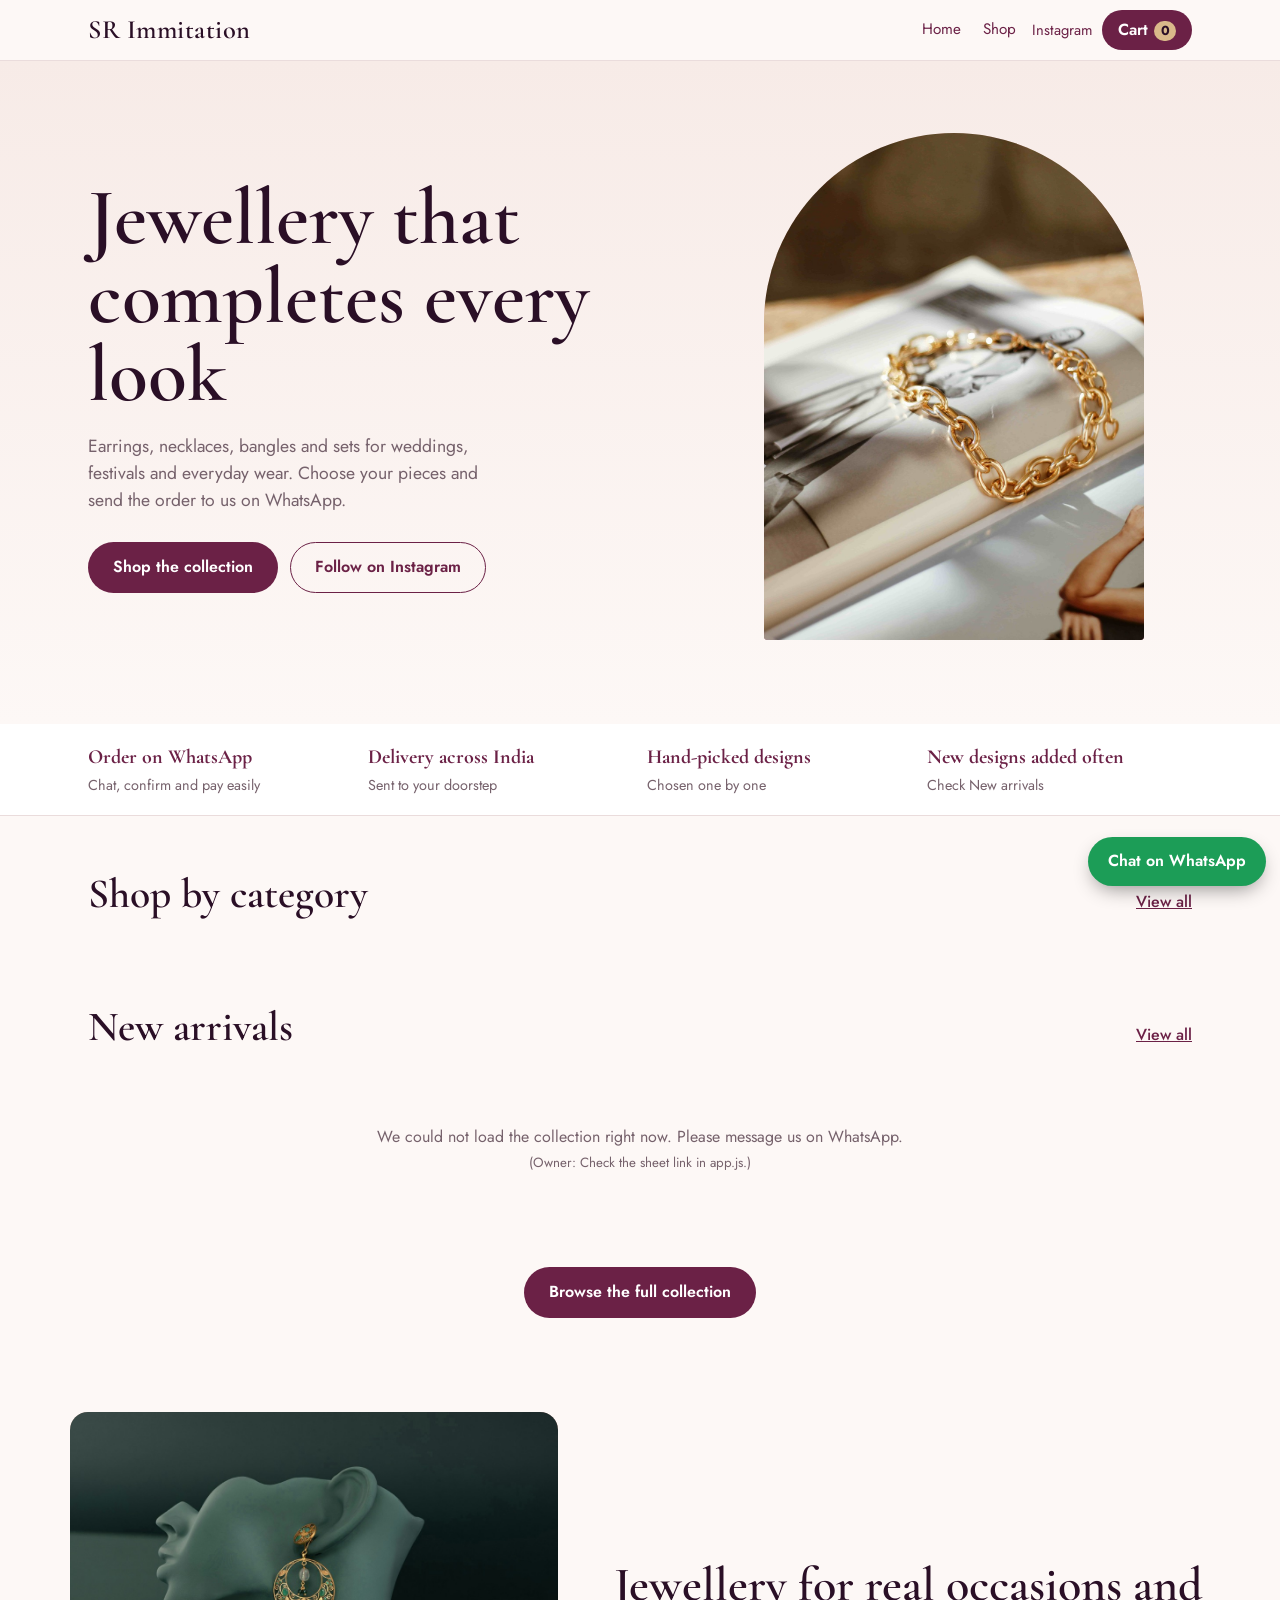
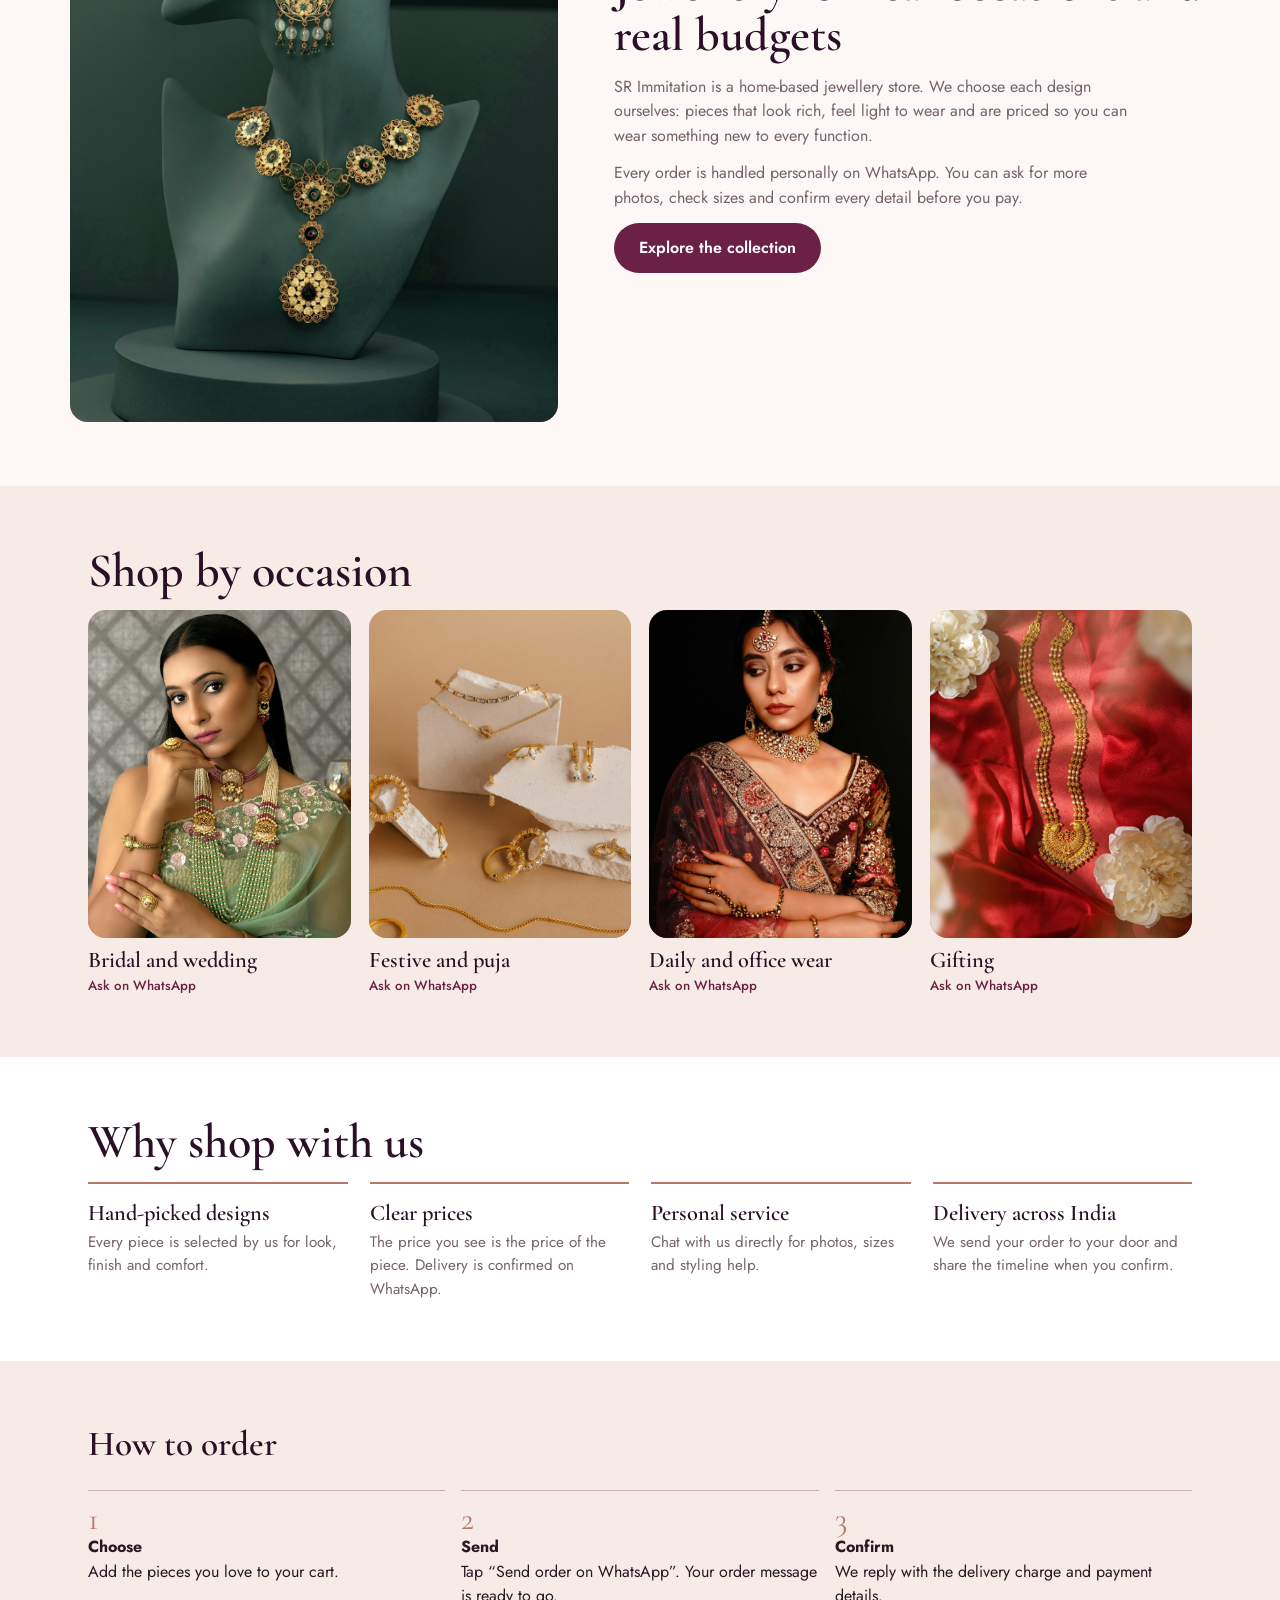
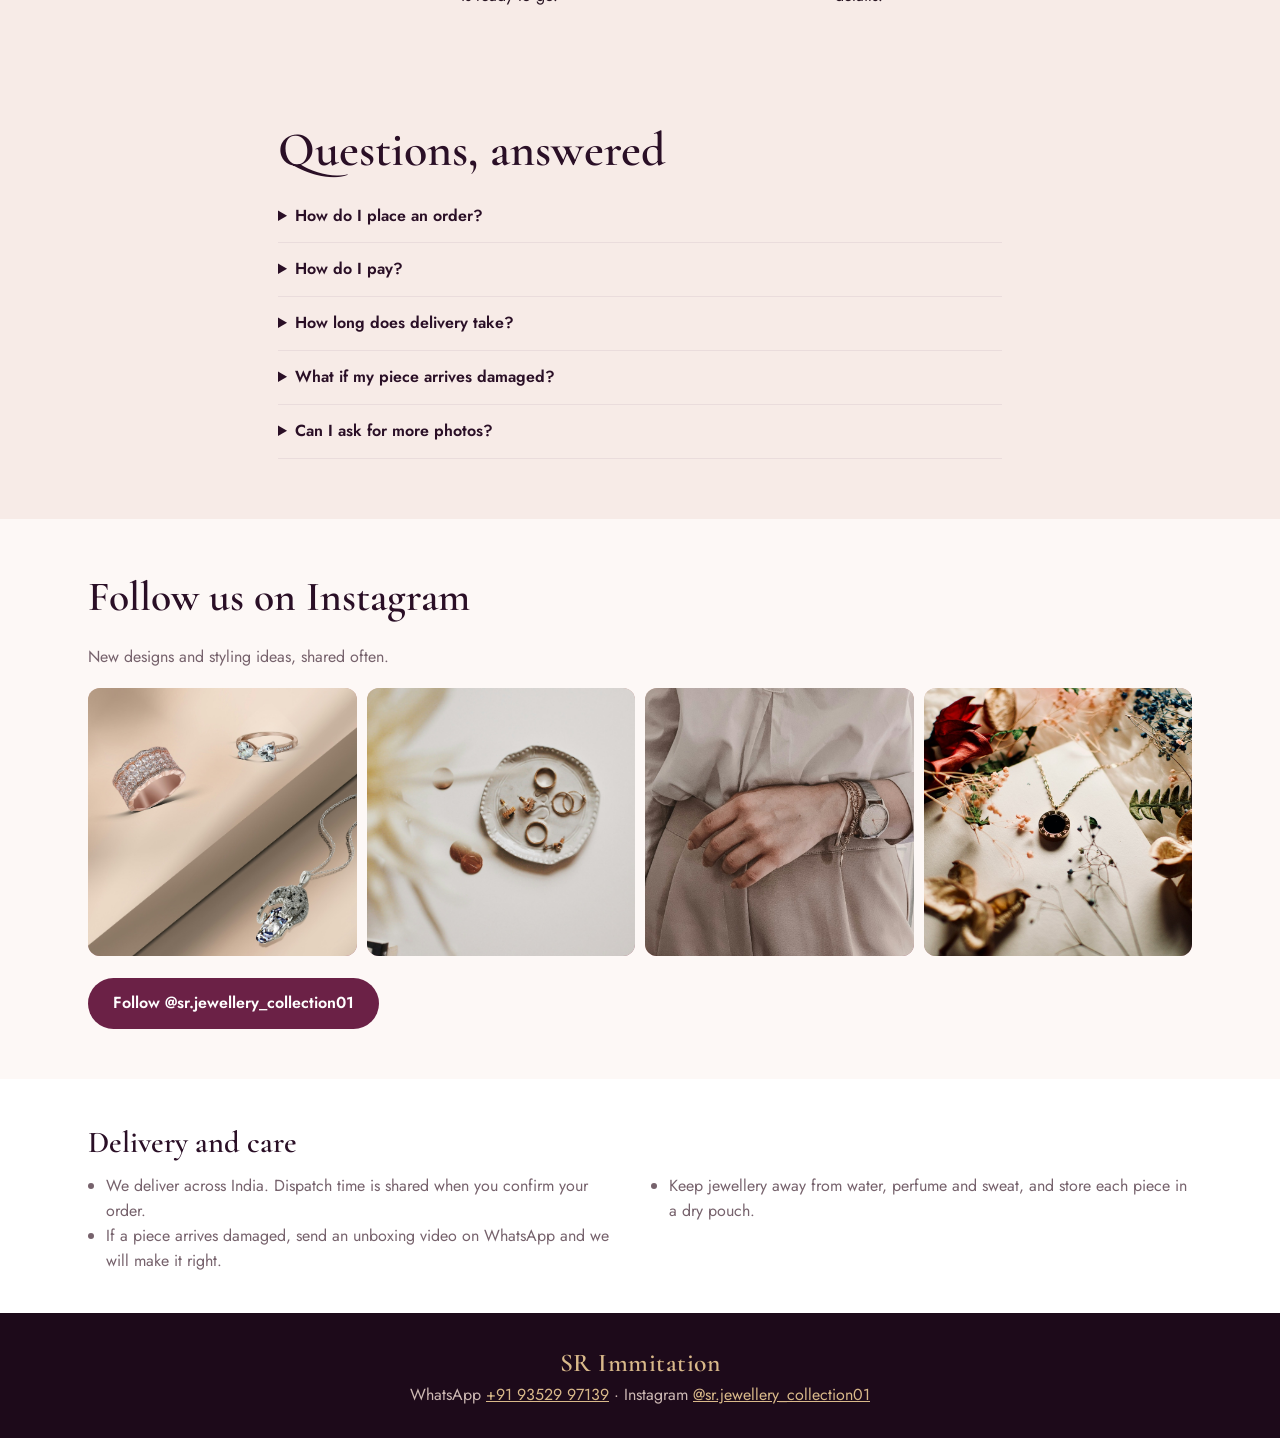
<file: index.html>
<!DOCTYPE html>
<html lang="en">
<head>
<meta charset="utf-8">
<meta name="viewport" content="width=device-width,initial-scale=1">
<title>SR Immitation | Imitation Jewellery</title>
<meta name="description" content="SR Immitation: earrings, necklaces, bangles and sets. Pick your pieces and order on WhatsApp.">
<link rel="icon" href="favicon.svg" type="image/svg+xml">
<link rel="icon" href="favicon.png" sizes="32x32" type="image/png">
<link rel="apple-touch-icon" href="apple-touch-icon.png">
<meta name="theme-color" content="#2a0f26">
<link rel="preconnect" href="https://fonts.googleapis.com">
<link href="https://fonts.googleapis.com/css2?family=Cormorant+Garamond:ital,wght@0,500;0,600;1,500&family=Jost:wght@400;500;600&display=swap" rel="stylesheet">
<link rel="stylesheet" href="style.css">
</head>
<body>
<header><div class="wrap">
  <a class="brand" href="index.html">SR Immitation</a>
  <div class="nav"><a class="nl" href="index.html">Home</a><a class="nl" href="shop.html">Shop</a><a class="ig" id="igTop" target="_blank" rel="noopener">Instagram</a>
  <button class="cartbtn" id="openCart" aria-label="Open cart">Cart<b id="count">0</b></button></div>
</div></header>
<section class="hero"><div class="wrap hero-in">
  <div><h1>Jewellery that completes every look</h1>
  <p>Earrings, necklaces, bangles and sets for weddings, festivals and everyday wear. Choose your pieces and send the order to us on WhatsApp.</p>
  <div class="row"><a class="btn gold" href="shop.html">Shop the collection</a><a class="btn ghost" id="igHero" target="_blank" rel="noopener">Follow on Instagram</a></div></div>
  <figure class="im top" style="--r:3/4"><img src="images/hero.jpg" alt="SR Immitation jewellery" loading="lazy" onerror="this.remove()"></figure>
</div></section>
<section class="strip"><div class="wrap">
  <div><b>Order on WhatsApp</b><span>Chat, confirm and pay easily</span></div>
  <div><b>Delivery across India</b><span>Sent to your doorstep</span></div>
  <div><b>Hand-picked designs</b><span>Chosen one by one</span></div>
  <div><b>New designs added often</b><span>Check New arrivals</span></div>
</div></section>
<section class="wrap block"><div class="bh"><h2>Shop by category</h2><a class="more" href="shop.html">View all</a></div>
<div class="tiles" id="cats"></div></section>
<section class="wrap block"><div class="bh"><h2>New arrivals</h2><a class="more" href="shop.html">View all</a></div>
<div class="grid" id="grid" data-limit="8"><p class="msg">Loading the collection…</p></div>
<div style="text-align:center;padding-bottom:30px"><a class="btn dark" href="shop.html">Browse the full collection</a></div></section>
<section class="wrap story"><figure class="im " style="--r:4/5"><img src="images/story.jpg" alt="Jewellery being styled" loading="lazy" onerror="this.remove()"></figure>
<div><h2>Jewellery for real occasions and real budgets</h2>
<p>SR Immitation is a home-based jewellery store. We choose each design ourselves: pieces that look rich, feel light to wear and are priced so you can wear something new to every function.</p>
<p>Every order is handled personally on WhatsApp. You can ask for more photos, check sizes and confirm every detail before you pay.</p>
<a class="btn gold" href="shop.html">Explore the collection</a></div></section>
<section class="sec"><div class="wrap"><h2>Shop by occasion</h2><div class="occ"><a data-wa="bridal jewellery"><figure class="im "><img src="images/occasion-bridal.jpg" alt="Bridal and wedding" loading="lazy" onerror="this.remove()"></figure><h3>Bridal and wedding</h3><small>Ask on WhatsApp</small></a><a data-wa="festive jewellery"><figure class="im "><img src="images/occasion-festive.jpg" alt="Festive and puja" loading="lazy" onerror="this.remove()"></figure><h3>Festive and puja</h3><small>Ask on WhatsApp</small></a><a data-wa="daily wear jewellery"><figure class="im "><img src="images/occasion-daily.jpg" alt="Daily and office wear" loading="lazy" onerror="this.remove()"></figure><h3>Daily and office wear</h3><small>Ask on WhatsApp</small></a><a data-wa="a gift"><figure class="im "><img src="images/occasion-gifting.jpg" alt="Gifting" loading="lazy" onerror="this.remove()"></figure><h3>Gifting</h3><small>Ask on WhatsApp</small></a></div></div></section>
<section class="sec white"><div class="wrap"><h2>Why shop with us</h2><div class="why">
<div><h3>Hand-picked designs</h3><p>Every piece is selected by us for look, finish and comfort.</p></div>
<div><h3>Clear prices</h3><p>The price you see is the price of the piece. Delivery is confirmed on WhatsApp.</p></div>
<div><h3>Personal service</h3><p>Chat with us directly for photos, sizes and styling help.</p></div>
<div><h3>Delivery across India</h3><p>We send your order to your door and share the timeline when you confirm.</p></div>
</div></div></section>
<section class="steps"><div class="wrap">
  <h2>How to order</h2>
  <ol>
    <li><strong>Choose</strong><br>Add the pieces you love to your cart.</li>
    <li><strong>Send</strong><br>Tap “Send order on WhatsApp”. Your order message is ready to go.</li>
    <li><strong>Confirm</strong><br>We reply with the delivery charge and payment details.</li>
  </ol>
</div></section>
<section class="sec"><div class="wrap faq"><h2>Questions, answered</h2>
<details><summary>How do I place an order?</summary><p>Add pieces to your cart and tap “Send order on WhatsApp”. Your order message opens ready to send. We reply to confirm.</p></details>
<details><summary>How do I pay?</summary><p>Payment options are shared on WhatsApp when we confirm your order.</p></details>
<details><summary>How long does delivery take?</summary><p>It depends on your city. We share the dispatch and delivery time when you confirm your order.</p></details>
<details><summary>What if my piece arrives damaged?</summary><p>Send an unboxing video on WhatsApp and we will help you.</p></details>
<details><summary>Can I ask for more photos?</summary><p>Yes. Message us on WhatsApp and we will send more photos or a short video of the piece.</p></details>
</div></section>
<section class="wrap block" style="padding-bottom:50px"><div class="bh"><h2>Follow us on Instagram</h2></div><p style="color:var(--mut)">New designs and styling ideas, shared often.</p><div class="igg"><a class="igl" target="_blank" rel="noopener" aria-label="Instagram photo 1"><figure class="im " style="--r:1/1"><img src="images/insta-1.jpg" alt="Instagram photo" loading="lazy" onerror="this.remove()"></figure></a><a class="igl" target="_blank" rel="noopener" aria-label="Instagram photo 2"><figure class="im " style="--r:1/1"><img src="images/insta-2.jpg" alt="Instagram photo" loading="lazy" onerror="this.remove()"></figure></a><a class="igl" target="_blank" rel="noopener" aria-label="Instagram photo 3"><figure class="im " style="--r:1/1"><img src="images/insta-3.jpg" alt="Instagram photo" loading="lazy" onerror="this.remove()"></figure></a><a class="igl" target="_blank" rel="noopener" aria-label="Instagram photo 4"><figure class="im " style="--r:1/1"><img src="images/insta-4.jpg" alt="Instagram photo" loading="lazy" onerror="this.remove()"></figure></a></div><a class="btn dark" id="igBand" target="_blank" rel="noopener">Follow @sr.jewellery_collection01</a></section>
<section class="care"><div class="wrap">
  <h2>Delivery and care</h2>
  <ul>
    <li>We deliver across India. Dispatch time is shared when you confirm your order.</li>
    <li>If a piece arrives damaged, send an unboxing video on WhatsApp and we will make it right.</li>
    <li>Keep jewellery away from water, perfume and sweat, and store each piece in a dry pouch.</li>
  </ul>
</div></section>
<footer>
  <span class="brand">SR Immitation</span>
  <p>WhatsApp <a id="waFoot" target="_blank" rel="noopener"></a> · Instagram <a id="igFoot" target="_blank" rel="noopener"></a></p>
</footer>

<a class="wafab" id="waFab" target="_blank" rel="noopener">Chat on WhatsApp</a>
<div class="toast" id="toast" role="status"></div>

<dialog id="detail"><button class="close" aria-label="Close" onclick="this.closest('dialog').close()">×</button><div class="d-in" id="dIn"></div></dialog>
<dialog id="drawer">
  <button class="close" id="closeCart" aria-label="Close cart">×</button>
  <h2>Your cart</h2>
  <div id="lines"></div>
  <div id="checkout">
    <div class="total"><span>Total</span><span id="total">₹0</span></div>
    <input id="cName" placeholder="Your name" autocomplete="name">
    <textarea id="cAddr" rows="3" placeholder="Delivery address with pincode" autocomplete="street-address"></textarea>
    <button class="btn send" id="send">Send order on WhatsApp</button>
  </div>
</dialog>

<script src="app.js"></script>
</body>
</html>
</file>
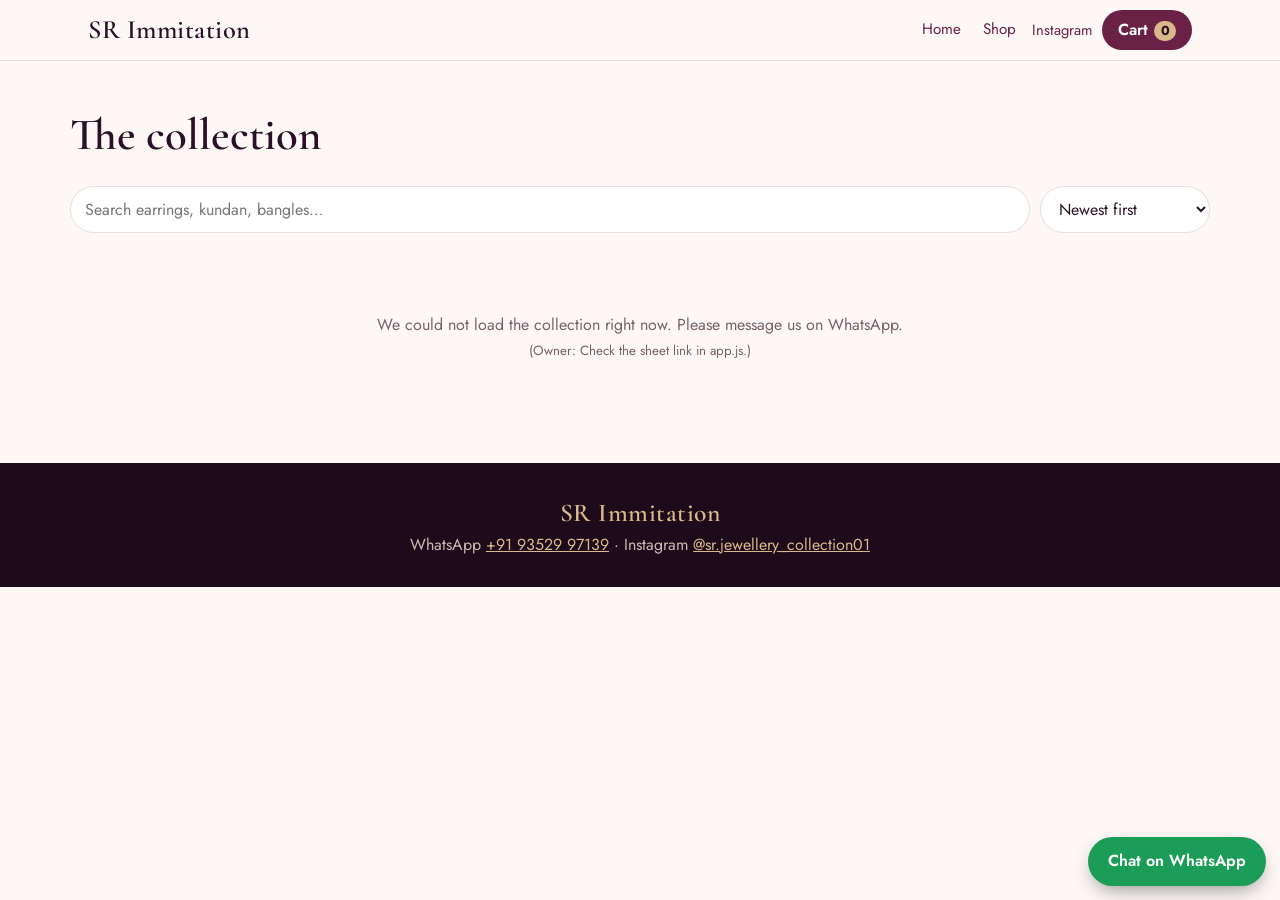
<file: shop.html>
<!DOCTYPE html>
<html lang="en">
<head>
<meta charset="utf-8">
<meta name="viewport" content="width=device-width,initial-scale=1">
<title>Shop | SR Immitation</title>
<meta name="description" content="SR Immitation: earrings, necklaces, bangles and sets. Pick your pieces and order on WhatsApp.">
<link rel="icon" href="favicon.svg" type="image/svg+xml">
<link rel="icon" href="favicon.png" sizes="32x32" type="image/png">
<link rel="apple-touch-icon" href="apple-touch-icon.png">
<meta name="theme-color" content="#2a0f26">
<link rel="preconnect" href="https://fonts.googleapis.com">
<link href="https://fonts.googleapis.com/css2?family=Cormorant+Garamond:ital,wght@0,500;0,600;1,500&family=Jost:wght@400;500;600&display=swap" rel="stylesheet">
<link rel="stylesheet" href="style.css">
</head>
<body>
<header><div class="wrap">
  <a class="brand" href="index.html">SR Immitation</a>
  <div class="nav"><a class="nl" href="index.html">Home</a><a class="nl" href="shop.html">Shop</a><a class="ig" id="igTop" target="_blank" rel="noopener">Instagram</a>
  <button class="cartbtn" id="openCart" aria-label="Open cart">Cart<b id="count">0</b></button></div>
</div></header>
<main class="wrap shop" id="shop">
  <h2>The collection</h2>
  <div class="tools">
    <input id="q" type="search" placeholder="Search earrings, kundan, bangles…" aria-label="Search products">
    <select id="sort" aria-label="Sort products"><option value="new">Newest first</option><option value="lo">Price: low to high</option><option value="hi">Price: high to low</option></select>
  </div>
  <div class="chips" id="chips" role="group" aria-label="Filter by category"></div>
  <div class="grid" id="grid"><p class="msg">Loading the collection…</p></div>
</main>
<footer>
  <span class="brand">SR Immitation</span>
  <p>WhatsApp <a id="waFoot" target="_blank" rel="noopener"></a> · Instagram <a id="igFoot" target="_blank" rel="noopener"></a></p>
</footer>

<a class="wafab" id="waFab" target="_blank" rel="noopener">Chat on WhatsApp</a>
<div class="toast" id="toast" role="status"></div>

<dialog id="detail"><button class="close" aria-label="Close" onclick="this.closest('dialog').close()">×</button><div class="d-in" id="dIn"></div></dialog>
<dialog id="drawer">
  <button class="close" id="closeCart" aria-label="Close cart">×</button>
  <h2>Your cart</h2>
  <div id="lines"></div>
  <div id="checkout">
    <div class="total"><span>Total</span><span id="total">₹0</span></div>
    <input id="cName" placeholder="Your name" autocomplete="name">
    <textarea id="cAddr" rows="3" placeholder="Delivery address with pincode" autocomplete="street-address"></textarea>
    <button class="btn send" id="send">Send order on WhatsApp</button>
  </div>
</dialog>

<script src="app.js"></script>
</body>
</html>
</file>
<file: style.css>
:root{--plum:#2a0f26;--wine:#6b2146;--rose:#b9776a;--gold:#d9b98a;--gold2:#8c6a3a;--pearl:#fdf8f6;--blush:#f7ebe7;--card:#fff;--ink:#2a1624;--mut:#76626c;--line:#eadcdc;--wa:#1c9d57}
*{box-sizing:border-box;margin:0}
html{scroll-behavior:smooth}
body{font:16px/1.55 Jost,system-ui,sans-serif;background:var(--pearl);color:var(--ink);padding-bottom:env(safe-area-inset-bottom,0)}
h1,h2,h3,.brand{font-family:"Cormorant Garamond",Georgia,serif;font-weight:600}
a{color:inherit}
:focus-visible{outline:3px solid var(--rose);outline-offset:2px}
.wrap{max-width:1140px;margin:0 auto;padding:0 18px}
header{position:sticky;top:0;z-index:20;background:rgba(253,248,246,.92);backdrop-filter:blur(8px);color:var(--plum);border-bottom:1px solid var(--line);padding-top:env(safe-area-inset-top,0)}
header .wrap{display:flex;align-items:center;justify-content:space-between;height:60px}
.brand{font-size:1.65rem;letter-spacing:.02em;text-decoration:none}
.nav{display:flex;gap:10px;align-items:center}
.nav a.ig{font-size:.92rem;text-decoration:none;color:var(--wine)}
.cartbtn{background:var(--wine);color:#fff;border:0;border-radius:999px;padding:8px 16px;font:inherit;font-weight:600;cursor:pointer}
.cartbtn b{display:inline-block;min-width:22px;margin-left:6px;background:var(--gold);color:var(--plum);border-radius:999px;font-size:.82rem;padding:0 6px}
.hero{background:linear-gradient(180deg,var(--blush),var(--pearl));color:var(--ink);overflow:hidden}
.hero-in{display:grid;gap:28px;padding:56px 18px 64px;align-items:center}
@media(min-width:820px){.hero-in{grid-template-columns:1.2fr .8fr;padding:84px 18px 92px}}
.hero h1{font-size:clamp(2.8rem,10vw,5rem);line-height:.98;color:var(--plum)}
.hero p{margin:18px 0 28px;max-width:38ch;font-size:1.1rem;color:var(--mut)}
.row{display:flex;gap:12px;flex-wrap:wrap}
.btn{display:inline-block;border-radius:999px;padding:12px 24px;font:inherit;font-weight:600;text-decoration:none;border:1px solid transparent;cursor:pointer}
.btn.gold{background:var(--wine);color:#fff}
.btn.ghost{border-color:var(--wine);color:var(--wine)}
.arch{display:none;justify-self:center;width:min(300px,100%);aspect-ratio:3/4;border:1px solid rgba(217,185,138,.55);border-radius:999px 999px 14px 14px;padding:10px}
.arch div{height:100%;border-radius:999px 999px 8px 8px;background:linear-gradient(170deg,rgba(185,119,106,.28),rgba(91,26,63,.2));display:grid;place-items:center}
@media(min-width:820px){.arch{display:block}}
.shop{padding:34px 0 8px}
.shop h2{font-size:clamp(2rem,6vw,2.8rem);color:var(--plum)}
.tools{display:flex;flex-wrap:wrap;gap:10px;margin:16px 0 8px}
.tools input,.tools select{font:inherit;padding:10px 14px;border:1px solid var(--line);border-radius:999px;background:var(--card);color:var(--ink)}
.tools input{flex:1 1 200px}
.chips{display:flex;gap:8px;overflow-x:auto;padding:8px 0 14px;scrollbar-width:none}
.chip{flex:none;border:1px solid var(--line);background:var(--card);color:var(--ink);border-radius:999px;padding:8px 18px;font:inherit;cursor:pointer}
.chip[aria-pressed=true]{background:var(--wine);color:#fff;border-color:var(--wine)}
.grid{display:grid;grid-template-columns:repeat(2,1fr);gap:14px;padding:6px 0 48px}
@media(min-width:760px){.grid{grid-template-columns:repeat(3,1fr);gap:22px}}
@media(min-width:1020px){.grid{grid-template-columns:repeat(4,1fr)}}
.card{display:flex;flex-direction:column;background:var(--card);border-radius:14px;overflow:hidden;box-shadow:0 1px 0 var(--line),0 10px 24px -18px rgba(42,15,38,.5)}
.ph{position:relative;aspect-ratio:4/5;background:linear-gradient(160deg,#ead9cf,#c99a8e 55%,#7a2552);cursor:zoom-in;display:grid;place-items:center;overflow:hidden}
.ph img{position:absolute;inset:0;width:100%;height:100%;object-fit:cover}
.tag{position:absolute;top:10px;left:10px;font-size:.78rem;font-weight:600;padding:3px 11px;border-radius:999px;background:var(--gold);color:var(--plum)}
.tag.out{background:var(--plum);color:#fff}
.info{padding:12px 14px 14px;display:flex;flex-direction:column;gap:2px;flex:1}
.info h3{font-size:1.3rem;line-height:1.1;color:var(--plum)}
.info small{color:var(--mut);font-size:.84rem}
.price{font-weight:600;color:var(--wine);margin-top:4px;font-size:1.05rem}
.acts{display:flex;gap:8px;margin-top:auto;padding-top:12px}
.acts button{flex:1;border-radius:999px;padding:9px 4px;font:inherit;font-size:.9rem;font-weight:600;cursor:pointer}
.add{background:var(--wine);color:#fff;border:1px solid var(--wine)}
.ord{background:none;color:var(--wa);border:1px solid var(--wa)}
.acts button:disabled{opacity:.4;cursor:not-allowed}
.msg{grid-column:1/-1;text-align:center;color:var(--mut);padding:44px 0}
.steps{background:var(--blush);color:var(--ink);padding:56px 0}
.steps h2{color:var(--plum);font-size:2.2rem;margin-bottom:18px}
.steps ol{display:grid;gap:16px;padding:0;list-style:none;counter-reset:s}
@media(min-width:760px){.steps ol{grid-template-columns:repeat(3,1fr)}}
.steps li{counter-increment:s;border-top:1px solid rgba(107,33,70,.3);padding-top:12px}
.steps li::before{content:counter(s);font-family:"Cormorant Garamond",serif;font-size:2rem;color:var(--rose);display:block;line-height:1}
.care{padding:40px 0;background:var(--card)}
.care h2{font-size:1.9rem;color:var(--plum);margin-bottom:8px}
.care ul{padding-left:18px;color:var(--mut)}
footer{background:#1d0a1a;color:#cdb9b4;padding:30px 18px;text-align:center}
footer .brand{font-size:1.6rem;color:var(--gold);display:block}
footer a{color:var(--gold)}
.wafab{position:fixed;right:14px;bottom:calc(14px + env(safe-area-inset-bottom,0px));z-index:15;background:var(--wa);color:#fff;border-radius:999px;padding:12px 20px;font-weight:600;text-decoration:none;box-shadow:0 8px 20px -6px rgba(0,0,0,.45)}
dialog{border:0;border-radius:16px;padding:0;background:var(--card);color:var(--ink)}
dialog::backdrop{background:rgba(26,8,23,.66)}
.close{position:absolute;top:8px;right:12px;background:none;border:0;font-size:1.9rem;line-height:1;cursor:pointer;color:var(--ink);z-index:2}
#detail{width:min(860px,94vw);max-height:92vh;overflow:auto}
.d-in{display:grid}
@media(min-width:720px){.d-in{grid-template-columns:1fr 1fr}}
.d-in .ph{aspect-ratio:1;cursor:default;border-radius:0}
.d-txt{padding:26px 22px;display:flex;flex-direction:column;gap:8px}
.d-txt h3{font-size:2rem;line-height:1.05;color:var(--plum)}
#drawer{margin:0 0 0 auto;height:100%;max-height:100%;width:min(430px,100vw);max-width:100vw;border-radius:0;padding:22px 18px;overflow:auto}
#drawer h2{font-size:1.9rem;color:var(--plum)}
.li{display:flex;justify-content:space-between;align-items:center;gap:10px;padding:12px 0;border-bottom:1px solid var(--line)}
.qty{display:flex;align-items:center;gap:10px}
.qty button{width:30px;height:30px;border-radius:50%;border:1px solid var(--line);background:none;cursor:pointer;color:var(--ink)}
#drawer input,#drawer textarea{width:100%;margin-top:10px;padding:11px 12px;border:1px solid var(--line);border-radius:10px;font:inherit;background:var(--pearl);color:var(--ink)}
.total{display:flex;justify-content:space-between;font-weight:600;font-size:1.15rem;padding:16px 0 2px}
.send{width:100%;background:var(--wa);color:#fff;margin-top:12px;padding:14px}
.toast{position:fixed;left:50%;bottom:84px;transform:translateX(-50%);background:var(--plum);color:var(--gold);padding:10px 20px;border-radius:999px;font-weight:500;z-index:50;opacity:0;pointer-events:none;transition:opacity .25s}
.toast.on{opacity:1}
@media(prefers-reduced-motion:reduce){html{scroll-behavior:auto}.toast{transition:none}}

.nav .nl{font-size:.95rem;text-decoration:none;color:var(--wine);padding:4px 6px}
@media(max-width:600px){.nav .ig{display:none}}
.block{padding-top:46px}
.bh{display:flex;justify-content:space-between;align-items:baseline;margin-bottom:16px}
.bh h2{font-size:clamp(1.9rem,5.5vw,2.6rem);color:var(--plum)}
.more{color:var(--wine);font-weight:500}
.tiles{display:grid;grid-template-columns:repeat(2,1fr);gap:14px;margin-bottom:6px}
@media(min-width:760px){.tiles{grid-template-columns:repeat(4,1fr)}}
.tile{display:flex;flex-direction:column;justify-content:flex-end;min-height:150px;padding:16px;border-radius:14px;text-decoration:none;color:#fff;background:linear-gradient(160deg,var(--wine),var(--plum))}
.tile:nth-child(3n+2){background:linear-gradient(160deg,#9a5a52,#5b1a3f)}
.tile:nth-child(3n){background:linear-gradient(160deg,#7a2552,#2a0f26)}
.tile span{font-family:"Cormorant Garamond",serif;font-size:1.6rem;font-weight:600;color:var(--gold)}
.tile small{opacity:.8}
.btn.dark{background:var(--wine);color:#fff}
.igband{background:linear-gradient(120deg,var(--wine),var(--plum));color:#f4e6e1;text-align:center;padding:52px 0}
.igband h2{font-size:2.2rem;color:var(--gold)}
.igband p{margin:8px 0 20px}
.shop{padding-top:40px}

.hero-in{padding:44px 18px 56px}
@media(min-width:820px){.hero-in{grid-template-columns:1.1fr .9fr;padding:72px 18px 84px;gap:48px}}
.im{position:relative;overflow:hidden;border-radius:18px;margin:0;aspect-ratio:var(--r,4/5);background:radial-gradient(circle at 30% 20%,#f6e4dc,#d9a99c 55%,#a8667a)}
.im::before{content:"\25C6";position:absolute;inset:0;display:grid;place-items:center;font-size:2.4rem;color:rgba(255,255,255,.55)}
.im img{position:absolute;inset:0;width:100%;height:100%;object-fit:cover}
.im.top{border-radius:999px 999px 18px 18px}
.strip{background:var(--card);border-bottom:1px solid var(--line)}
.strip .wrap{display:grid;grid-template-columns:repeat(2,1fr);gap:14px;padding:18px}
@media(min-width:760px){.strip .wrap{grid-template-columns:repeat(4,1fr)}}
.strip b{display:block;color:var(--wine);font-family:"Cormorant Garamond",serif;font-size:1.25rem}
.strip span{color:var(--mut);font-size:.9rem}
.tile{position:relative;overflow:hidden}
.tile img{position:absolute;inset:0;width:100%;height:100%;object-fit:cover}
.tile::after{content:"";position:absolute;inset:0;background:linear-gradient(transparent 35%,rgba(42,15,38,.75))}
.tile span,.tile small{position:relative;z-index:2}
.story{display:grid;gap:30px;align-items:center;padding:64px 0}
@media(min-width:820px){.story{grid-template-columns:.9fr 1.1fr;gap:56px}}
.story h2,.sec h2{font-size:clamp(2rem,6vw,3rem);line-height:1.05;color:var(--plum);margin-bottom:14px}
.story p{color:var(--mut);margin-bottom:12px;max-width:52ch}
.sec{padding:60px 0;background:var(--blush)}
.sec.white{background:var(--card)}
.occ{display:grid;gap:18px;grid-template-columns:repeat(2,1fr)}
@media(min-width:900px){.occ{grid-template-columns:repeat(4,1fr)}}
.occ a{text-decoration:none;color:var(--ink)}
.occ .im{--r:4/5;margin-bottom:10px}
.occ h3{font-size:1.4rem;color:var(--plum);line-height:1.1}
.occ small{color:var(--wine);font-weight:500}
.why{display:grid;gap:22px;grid-template-columns:1fr}
@media(min-width:760px){.why{grid-template-columns:repeat(4,1fr)}}
.why div{border-top:2px solid var(--rose);padding-top:12px}
.why h3{font-size:1.4rem;color:var(--plum)}
.why p{color:var(--mut);font-size:.95rem}
.faq{max-width:760px}
.faq details{border-bottom:1px solid var(--line);padding:14px 0}
.faq summary{cursor:pointer;font-weight:600;color:var(--plum)}
.faq p{color:var(--mut);margin-top:8px}
.igg{display:grid;grid-template-columns:repeat(2,1fr);gap:10px;margin:18px 0 22px}
@media(min-width:760px){.igg{grid-template-columns:repeat(4,1fr)}}
.igg .im{--r:1/1;border-radius:12px;display:block}
.care ul{columns:1}
@media(min-width:760px){.care ul{columns:2;column-gap:40px}}
.tile{min-height:190px}
.hero .im{width:100%;max-width:380px;justify-self:center}
</file>
